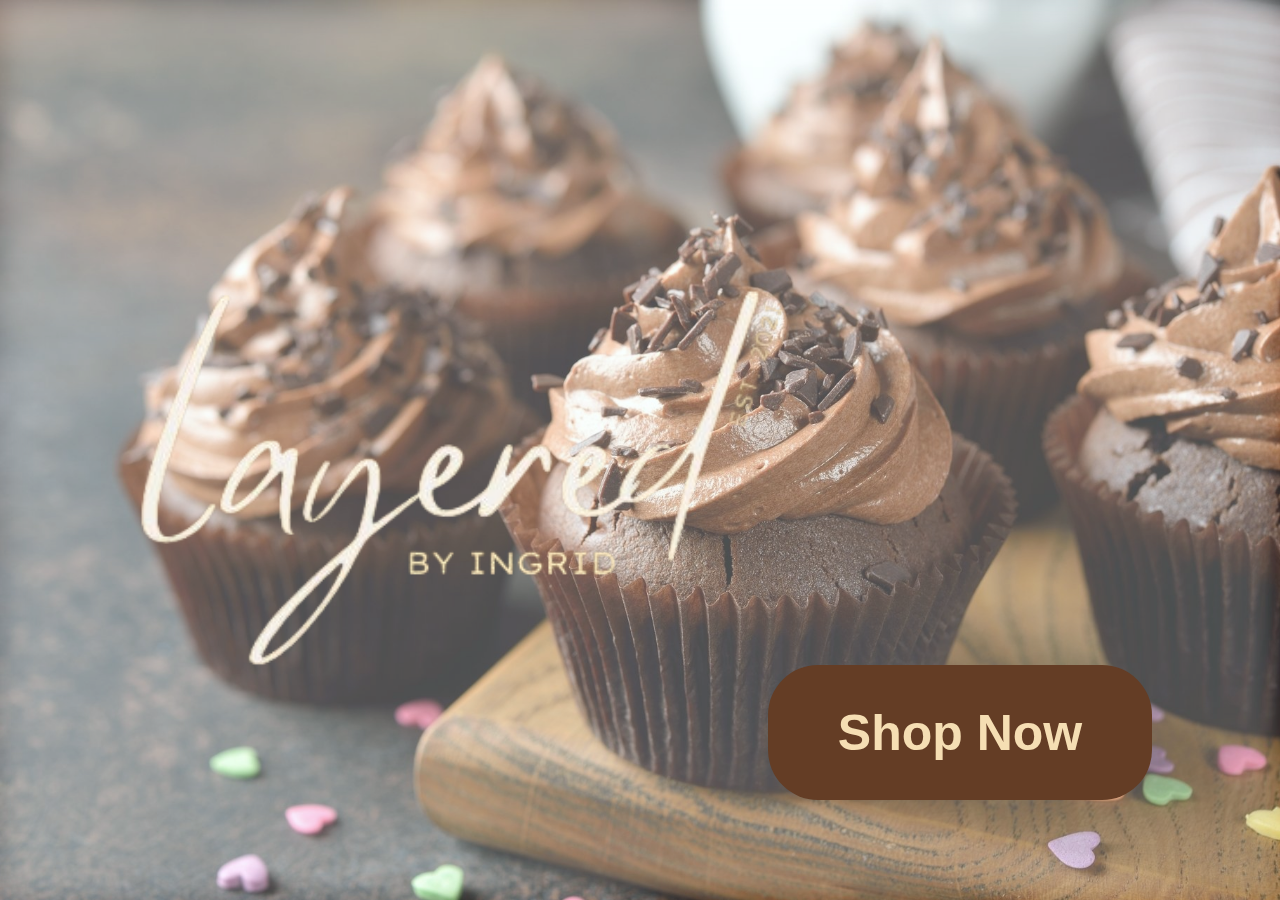
<file: Index.html>
<!DOCTYPE html>
<html lang="en">
<head>
    <meta charset="UTF-8">
    <meta http-equiv="X-UA-Compatible" content="IE=edge">
    <meta name="viewport" content="width=device-width, initial-scale=1.0">
    <link rel="stylesheet" href="index_assets/Index_Assets.css">
    <title>Document</title>
</head>
<body>
    <div class="Bg">
        <div class="blur">
            
                

        </div>
        <div class="container">
            <div class="Logo">
                <img src="index_assets/layered-removebg-preview.png">
    
            </div>
            <div class="MainButton">
                <button type="button" class="MainPageButton"><a href="Main.html" style="font-weight:bold;">Shop Now</a></button>
    
            </div>
        </div>
    </div>
    
    
    
</body>
</html>
</file>
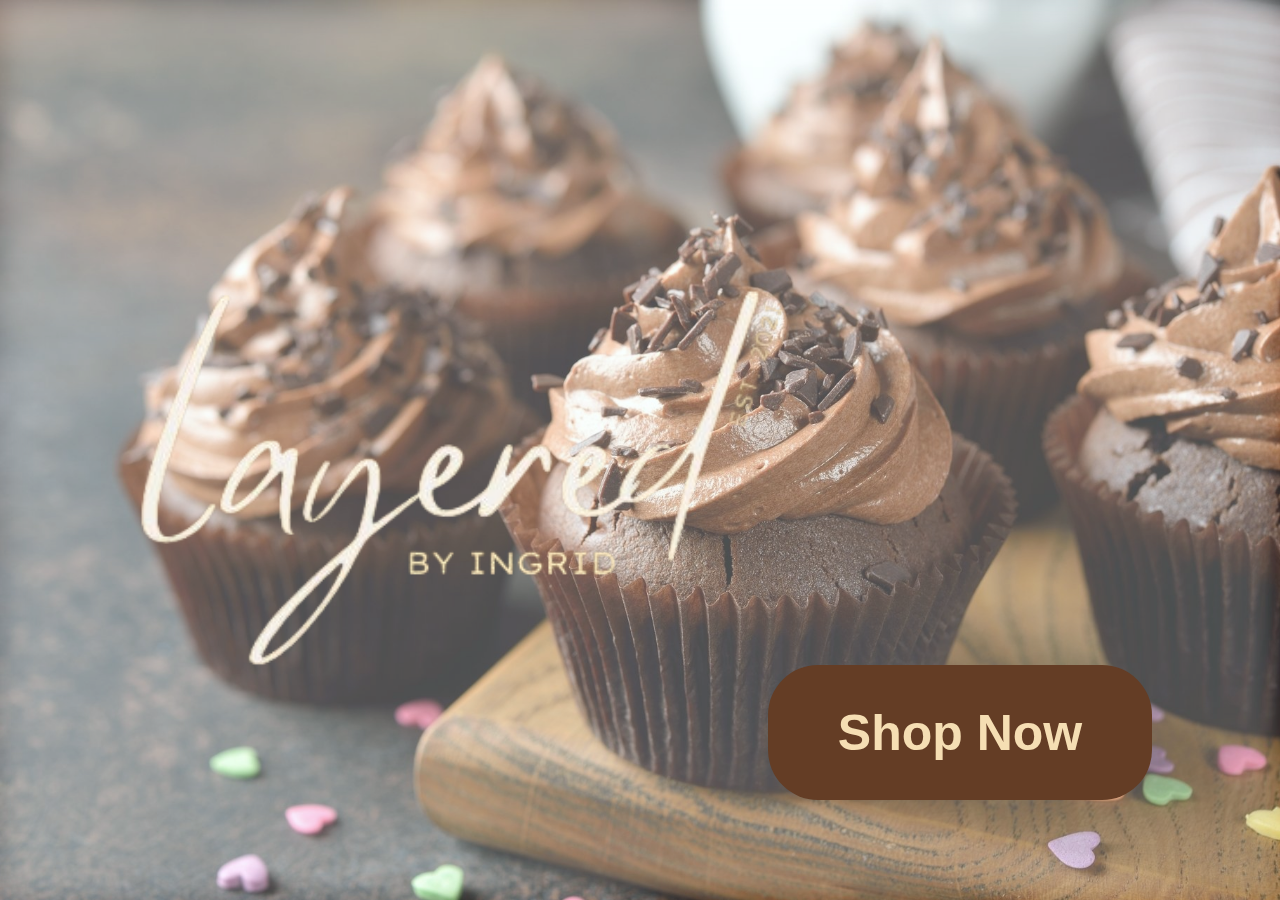
<file: index.html>
<!DOCTYPE html>
<html lang="en">
<head>
    <meta charset="UTF-8">
    <meta http-equiv="X-UA-Compatible" content="IE=edge">
    <meta name="viewport" content="width=device-width, initial-scale=1.0">
    <link rel="stylesheet" href="index_assets/Index_Assets.css">
    <link rel="shortcut icon" href="layered.png">
    <title>Layered</title>
</head>
<body>
    <div class="Bg">
        <div class="blur">
            
                

        </div>
        <div class="container">
            <div class="Logo">
                <img src="index_assets/layered-removebg-preview.png">
    
            </div>
            <div class="MainButton">
                <button type="button" class="MainPageButton"><a href="Main.html" style="font-weight:bold;">Shop Now</a></button>
    
            </div>
        </div>
    </div>
    
    
    
</body>
</html>
</file>
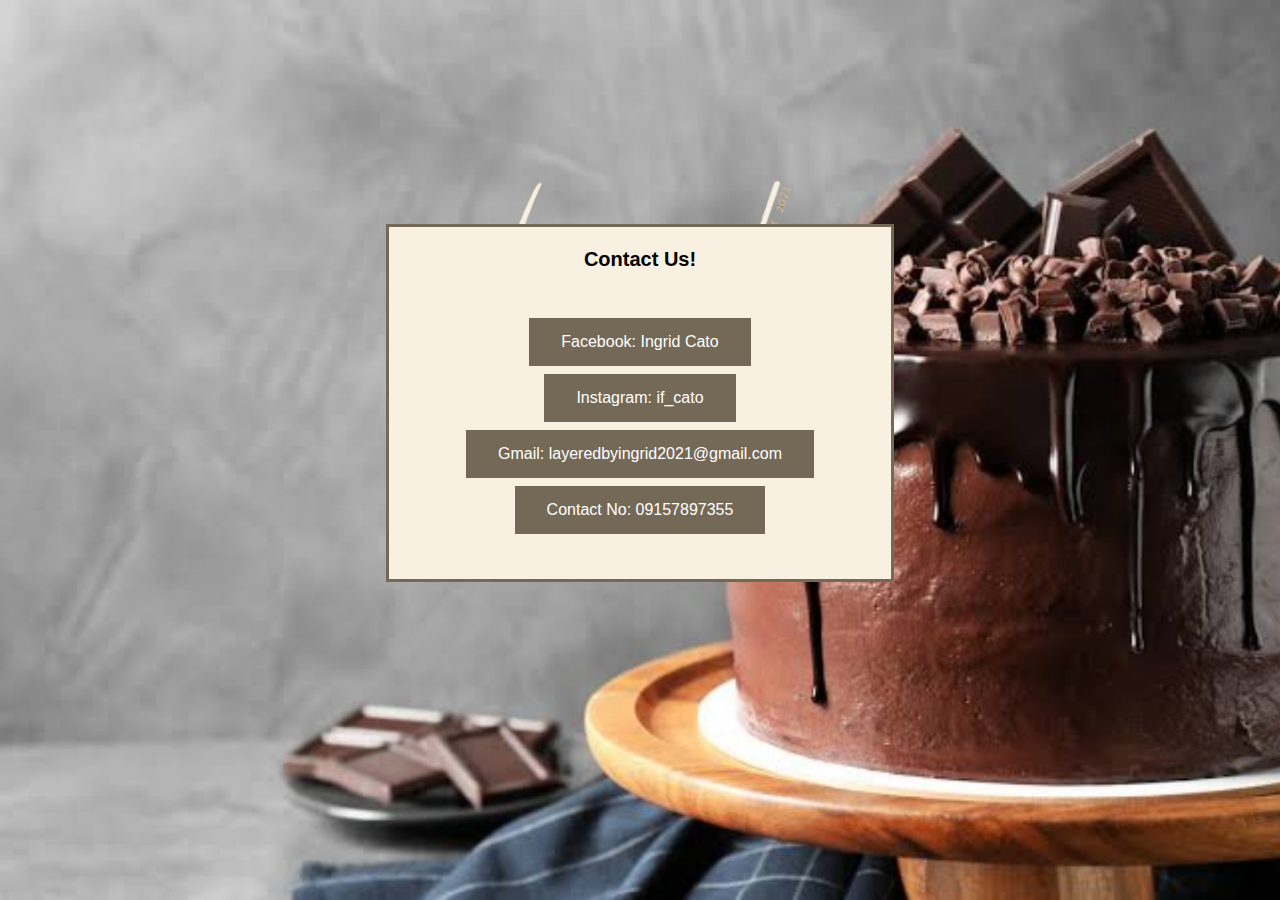
<file: contactpage.html>
<!DOCTYPE html>
<html>
<head>
<meta charset="UTF-8">
<meta http-equiv="X-UA-Compatible" content="IE=edge">
<meta name="viewport" content="width=device-width, initial-scale=1.0">
<link rel="stylesheet" href="contact-us/contactpagedesign.css">
<link rel="shortcut icon" href="layered.png">
<title>Layared</title>
</head>
<body>
<br>
<br><br><br><br><br><br><br><br><br><br><br>
<div class="bodymid1">
    <p>Contact Us!</p>
    <br>
    <div> 
        <a href="https://www.facebook.com/theIngridibles" class="button">Facebook: Ingrid Cato</a> 
    </div>
    <div>
        <a href="https://www.instagram.com/if_cato/" class="button">Instagram:  if_cato</a>
    </div>
    <div>
        <a href="https://mail.google.com/mail/u/0/#inbox?compose=new" class="button1">Gmail: layeredbyingrid2021@gmail.com</a>
    </div>
    <div>
        <a class="button2">Contact No: 09157897355</a>
    </div>
    
</div>
</body>
</html>
</file>
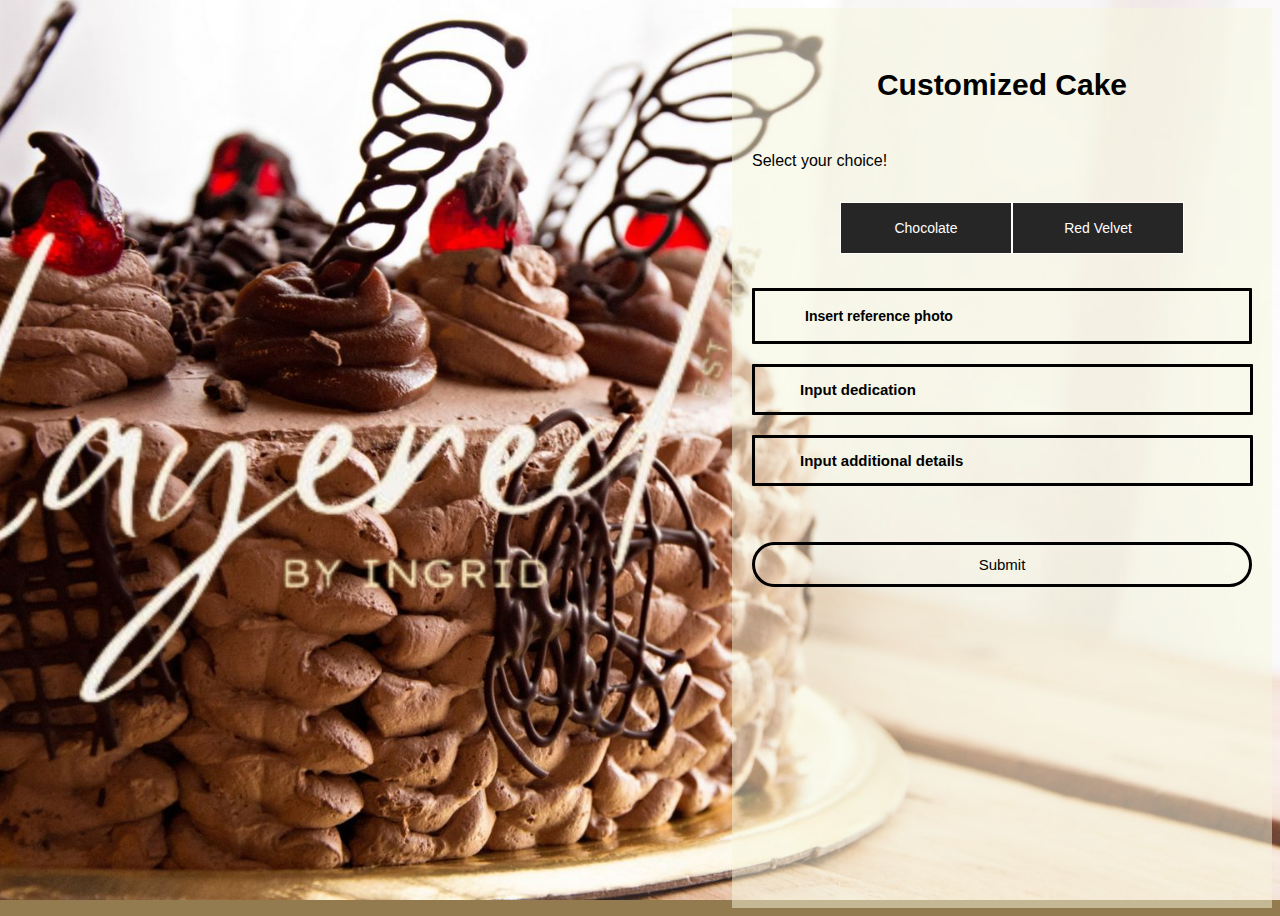
<file: customized-cake.html>
<!DOCTYPE html>
<html lang="en">
<head>
    <meta charset="UTF-8">
    <meta http-equiv="X-UA-Compatible" content="IE=edge">
    <meta name="viewport" content="width=device-width, initial-scale=1.0">
    <link rel="stylesheet" href="customized-cake/customized_cake.css">
    <link rel="shortcut icon" href="layered.png">
    
    <title>Layered</title>
</head>
<body>

    <div class="box">
        <div class="container">

            <div class="header">
                <header>Customized Cake</header>
            </div>
        

            <br><br><br>

            <div><p class="select-your-choice">Select your choice!</p></div>
           
        
            <div class="flavors">
                <li style="list-style: none;">
                    <ul id="flavorselect" class="flavorselect">
                        <label for="S1"><li class="flavor1"><input class="itemselect" type="checkbox" id="S1"/><a>Chocolate</a>
                        </li></label>


                        <label for="S2"><li class="flavor2"><input class="itemselect" type="checkbox" id="S2"/><a>Red Velvet</a>
                        </li></label>
                        
                    </ul>
                    <ul >
                        <li class="cusflavor">Customized
                            <ul id="flavorsize">
                                <label for="I1"><li><input class="itemselect" type="checkbox" id="I1"/><a>7x2.5 </a></li></label>
                                <label for="I2"><li><input class="itemselect" type="checkbox" id="I2"/><a>7x5 </a></li></label>
                                <label for="I3"><li><input class="itemselect" type="checkbox" id="I3"/><a>8x5</a></li></label>
                            </ul>
                        </li>
                    </ul>
                    
                </li>
            </div>
            <script>
        // select the checkboxes in each list
        const list1Checkboxes = document.querySelectorAll('#flavorselect input[type="checkbox"]');
        const list2Checkboxes = document.querySelectorAll('#flavorsize input[type="checkbox"]');
      
        // initialize the checked states of each list to false
        let list1Checked = false;
        let list2Checked = false;
      
        // add event listeners to the checkboxes in each list
        list1Checkboxes.forEach((checkbox) => {
          checkbox.addEventListener('click', () => {
            // if this checkbox was just checked
            if (checkbox.checked) {
              // uncheck any other checkboxes in list 1
              list1Checkboxes.forEach((otherCheckbox) => {
                if (otherCheckbox !== checkbox) {
                  otherCheckbox.checked = false;
                }
              });
              // update the checked state of list 1
              list1Checked = true;
              list2Checked = false;
            } else {
              // update the checked state of list 1
              list1Checked = false;
            }
          });
        });
      
        list2Checkboxes.forEach((checkbox) => {
          checkbox.addEventListener('click', () => {
            // if this checkbox was just checked
            if (checkbox.checked) {
              // uncheck any other checkboxes in list 2
              list2Checkboxes.forEach((otherCheckbox) => {
                if (otherCheckbox !== checkbox) {
                  otherCheckbox.checked = false;
                }
              });
              // update the checked state of list 2
              list2Checked = true;
              list1Checked = false;
            } else {
              // update the checked state of list 2
              list2Checked = false;
            }
          });
        });
            </script>
            <div class="upload">
                <button type = "button" class = "btn-warning">
                    <p class = "upload-button">Insert reference photo</p>
                    <input type="file">
                </button>
            </div>

            <div class="input-field">
                <input type="text" class="input" placeholder="Input dedication" id="">
            
            </div>

            <div class="input-field">
                <input type="text" class="input" placeholder="Input additional details" id="">
                
            </div>

            <br><br>

            <div class="input-field">
                <input type="submit" class="submit" value="Submit" id="">
            </div>
       

        </div>
    </div>
    
    

</body>
</html>
</file>
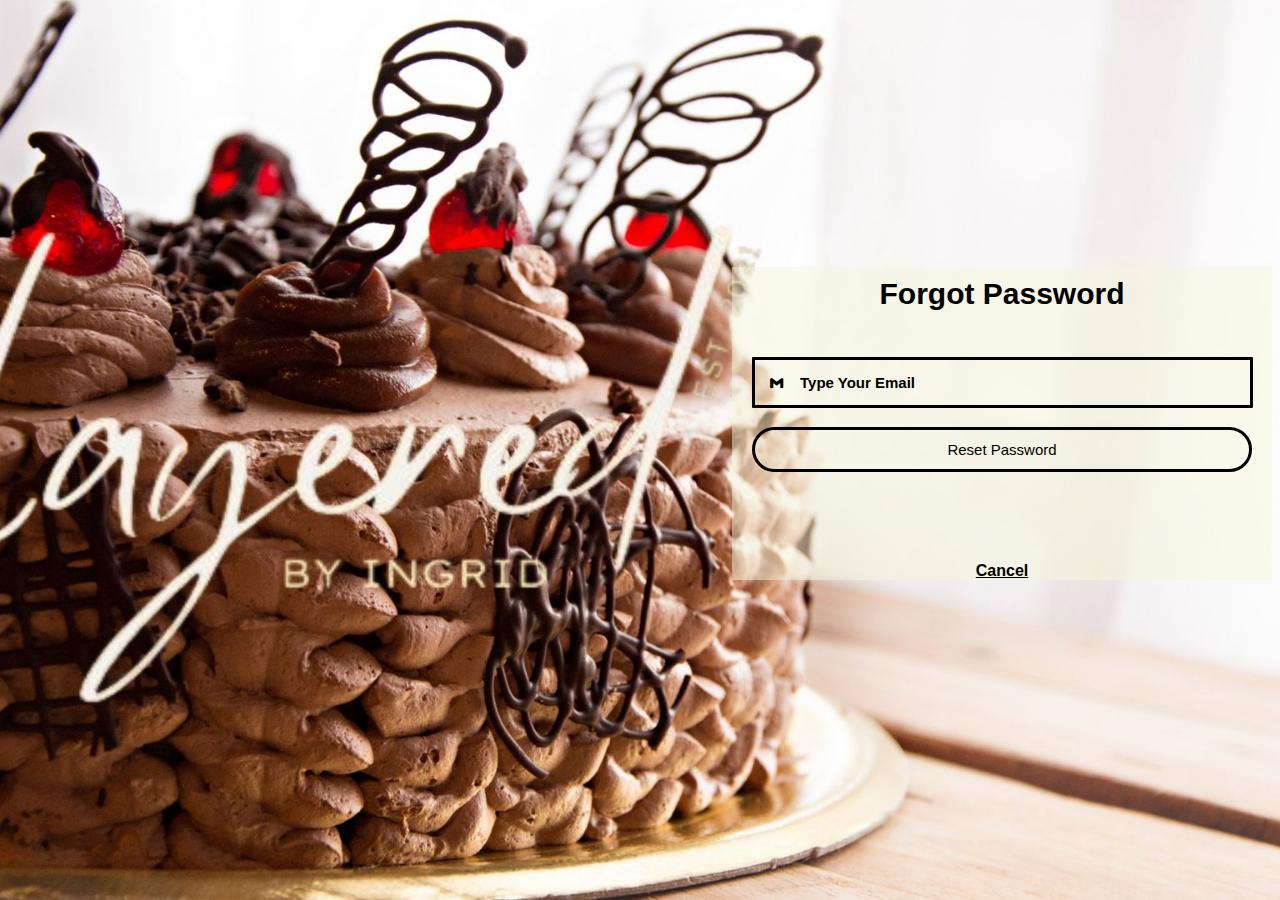
<file: forgot.html>
<!DOCTYPE html>
<html lang="en">
<head>
    <meta charset="UTF-8">
    <meta http-equiv="X-UA-Compatible" content="IE=edge">
    <meta name="viewport" content="width=device-width, initial-scale=1.0">
    <link href='https://unpkg.com/boxicons@2.1.4/css/boxicons.min.css' rel='stylesheet'>
    <link rel="stylesheet" href="https://cdnjs.cloudflare.com/ajax/libs/font-awesome/4.7.0/css/font-awesome.min.css">
    <link rel="stylesheet" href="ForgotPass/forgot.css">
    <link rel="shortcut icon" href="layered.png">
    <title>Layered</title>

</head>
<body>
<div class="box">
    <div class="container">
        <div class="content">
            <div class="header">
                <header>Forgot Password</header>
            </div>
        
        <br><br>
        
            <div class="input-field">
                <input type="email" class="input" placeholder="Type Your Email" id="">
                <i class='bx bxl-gmail' ></i>
            </div>
        
            <div class="input-field">
                <input type="submit" class="submit" href="reset.html" value="Reset Password" id="">
             </div>
        
        <br><br><br><br><br>
        
            <div class="socmed">
                <label><a class="" href="login.html" id="">Cancel</a></label>
            </div>
        </div>
    </div>
   
</div>
</body>
</html>
</file>
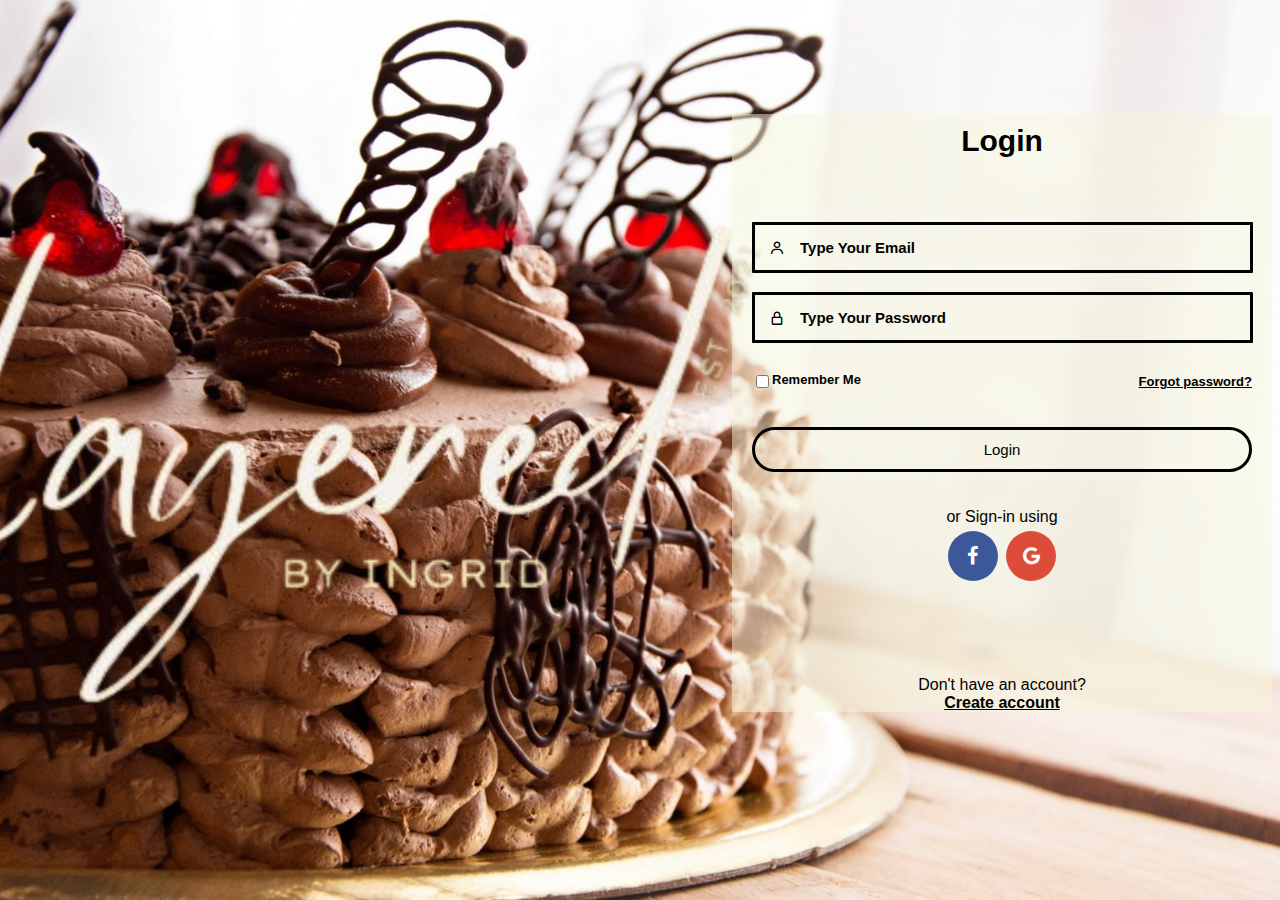
<file: login.html>
<!DOCTYPE html>
<html lang="en">
<head>
    <meta charset="UTF-8">
    <meta http-equiv="X-UA-Compatible" content="IE=edge">
    <meta name="viewport" content="width=device-width, initial-scale=1.0">
    <link href='https://unpkg.com/boxicons@2.1.4/css/boxicons.min.css' rel='stylesheet'>
    <link rel="stylesheet" href="https://cdnjs.cloudflare.com/ajax/libs/font-awesome/4.7.0/css/font-awesome.min.css">
    <link rel="stylesheet" href="Log-in/login.css">
    <link rel="shortcut icon" href="layered.png">
    <title>Layered</title>

</head>
<body>
<div class="box">
    <div class="container">

    <div class="header">
        <header>Login</header>
    </div>

<br><br><br>

    <div class="input-field">
        <input type="text" class="input" placeholder="Type Your Email" id="">
        <i class='bx bx-user' ></i>
    </div>

    <div class="input-field">
        <input type="Password" class="input" placeholder="Type Your Password" id="">
        <i class='bx bx-lock-alt'></i>
    </div>

    <div class="two-col">
        <div class="one">
            <input type="checkbox" name="" id="check">
            <label for="check"> Remember Me</label>
        </div>
            <div class="two">
                <label><a href="forgot.html">Forgot password?</a></label>
            </div>
        </div>

<br><br>

        <div class="input-field">
            <input type="submit" class="submit" value="Login" id="">
        </div>

<br><br>

    <div class="socmed">or Sign-in using</div>

    <div class="socmed">
            <a href="#" class="fa fa-facebook"></a>
            <a href="#" class="fa fa-google"></a>
    </div>

<br><br><br><br><br>

    <div class="socmed">
        <div><a>Don't have an account?</a></div>     
        <label><a class="" href="signup.html" id="linkcreateaccount">Create account</a></label>
    </div>
</div>
</body>

</html>
</file>
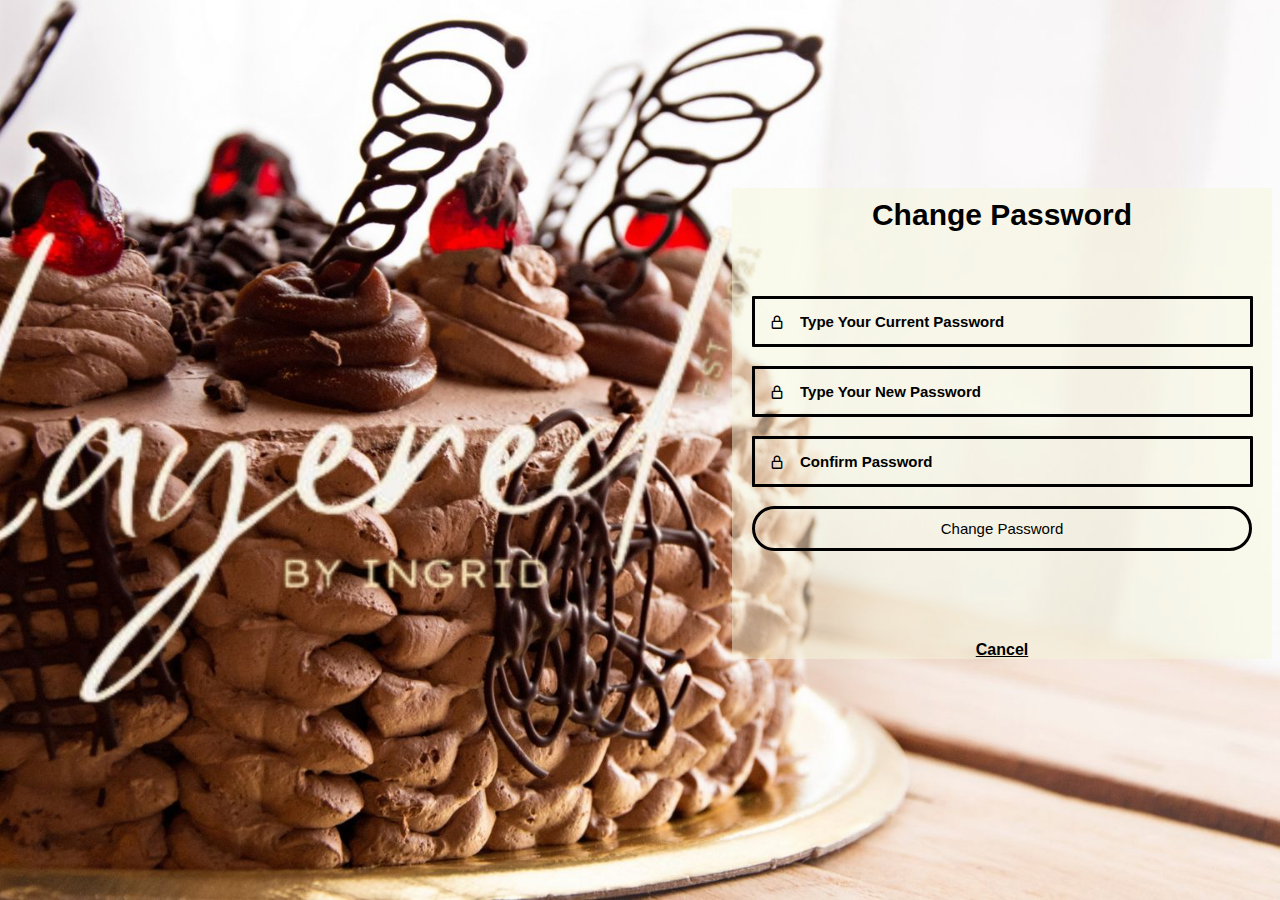
<file: reset.html>
<!DOCTYPE html>
<html lang="en">
<head>
    <meta charset="UTF-8">
    <meta http-equiv="X-UA-Compatible" content="IE=edge">
    <meta name="viewport" content="width=device-width, initial-scale=1.0">
    <link href='https://unpkg.com/boxicons@2.1.4/css/boxicons.min.css' rel='stylesheet'>
    <link rel="stylesheet" href="https://cdnjs.cloudflare.com/ajax/libs/font-awesome/4.7.0/css/font-awesome.min.css">
    <link rel="stylesheet" href="ChangePass/reset.css">
    <link rel="shortcut icon" href="layered.png">
    <title>Layered</title>

</head>
<body>
<div class="box">
    <div class="container">

    <div class="header">
        <header>Change Password</header>
    </div>

<br><br><br>

    <div class="input-field">
        <input type="Password" class="input" placeholder="Type Your Current Password" id="">
        <i class='bx bx-lock-alt' ></i>
    </div>

    <div class="input-field">
        <input type="Password" class="input" placeholder="Type Your New Password" id="">
        <i class='bx bx-lock-alt'></i>
    </div>

    <div class="input-field">
        <input type="Password" class="input" placeholder="Confirm Password" id="">
        <i class='bx bx-lock-alt'></i>
    </div>

    <div class="input-field">
        <input type="submit" class="submit" value="Change Password" id="">
     </div>

<br><br><br><br><br>

    <div class="socmed">
        <label><a class="" href="login.html" id="linkCreateAccount">Cancel</a></label>
    </div>
</div>
</body>
</html>
</file>
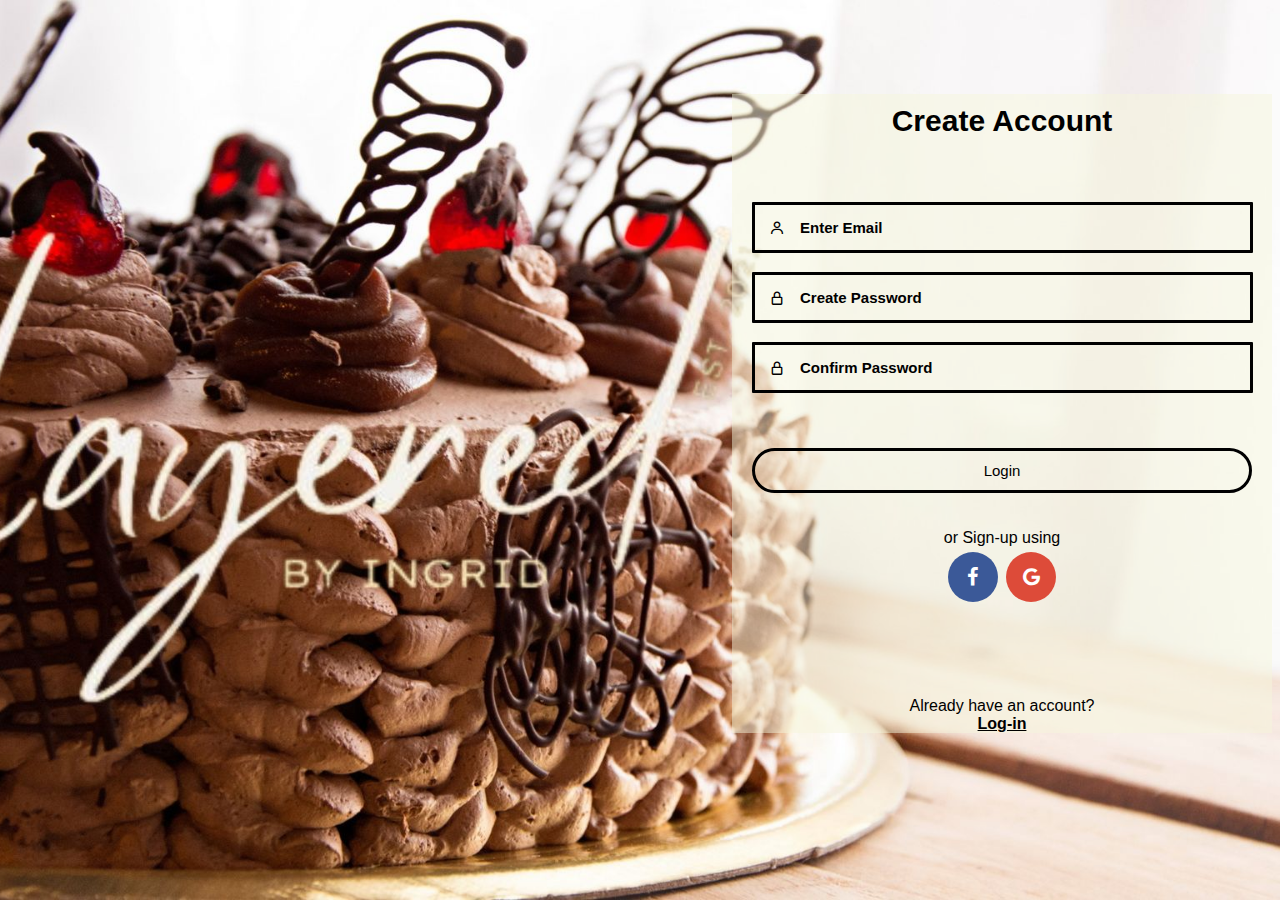
<file: signup.html>
<!DOCTYPE html>
<html lang="en">
<head>
    <meta charset="UTF-8">
    <meta http-equiv="X-UA-Compatible" content="IE=edge">
    <meta name="viewport" content="width=device-width, initial-scale=1.0">
    <link href='https://unpkg.com/boxicons@2.1.4/css/boxicons.min.css' rel='stylesheet'>
    <link rel="stylesheet" href="https://cdnjs.cloudflare.com/ajax/libs/font-awesome/4.7.0/css/font-awesome.min.css">
    <link rel="stylesheet" href="Sign-Up/signup.css">
    <link rel="shortcut icon" href="layered.png">
    <title>Layered</title>

</head>
<body>
<div class="box">
    <div class="container">

    <div class="header">
        <header>Create Account</header>
    </div>

<br><br><br>

    <div class="input-field">
        <input type="text" class="input" placeholder="Enter Email" id="">
        <i class='bx bx-user' ></i>
    </div>

    <div class="input-field">
        <input type="Password" class="input" placeholder="Create Password" id="">
        <i class='bx bx-lock-alt'></i>
    </div>
    <div class="input-field">
        <input type="Password" class="input" placeholder="Confirm Password" id="">
        <i class='bx bx-lock-alt'></i>
    </div>

<br><br>

        <div class="input-field">
            <input type="submit" class="submit" value="Login" id="">
        </div>

<br><br>

    <div class="socmed">or Sign-up using</div>

    <div class="socmed">
            <a href="#" class="fa fa-facebook"></a>
            <a href="#" class="fa fa-google"></a>
    </div>

<br><br><br><br><br>

    <div class="socmed">
        <div><a>Already have an account?</a></div>     
        <label><a class="" href="login.html" id="linkCreateAccount">Log-in</a></label>
    </div>
</div>
</body>
</html>
</file>
<file: index_assets/Index_Assets.css>
body{
    height: 100vh;
    margin: 0;
    border: none;
    display: flex;
    flex-direction: column;
    justify-content: center;
}
.Bg{
    position: relative;
    background-image: url(thumb-1920-1045162.jpg);
    background-repeat: no-repeat;
    background-size:cover ;
    background-position: center;
    width: inherit;
    height: inherit
}
.blur{
    position: relative;
    background-color: rgb(240, 277, 277,.3);
    filter: blur(15px);
    height: 100%;
    z-index: 1;
}
.container{
    display: flex;
    flex-direction: column;
    position: absolute;
    z-index: 2;
    top: 0px;
    width: inherit;
    height: inherit;
} 
.Logo{
    display: flex;
    position: relative;
}
.Logo img{

    width: 100vw;

   

}
.MainButton
{
    display: flex;
    align-items: flex-end;
    position: relative;
    width: 80vw;
    left: 12%;
    right: 0;
    bottom: 0;
}
.MainButton button{
    cursor: pointer;
    background-color: #643D25;
    border: none;
    border-radius: 50px 50px 50px 50px;
    width: 80vw;
    height: 15vh;
}
.MainButton button:hover{
    background-color: rgb(100, 61, 37,.5);
}
.MainButton button a{
    font-size: 45px;
    color: wheat;
    text-decoration: none;
    font-weight: bold;
}

@media screen and (min-width:500px){
    

body{
    height: 100vh;
    margin: 0;
    border: none;
    display: flex;
    flex-direction: column;
    justify-content: center;
}
.Bg{
    position: relative;
    background-image: url(thumb-1920-1045162.jpg);
    background-repeat: no-repeat;
    background-size:cover ;
    background-position: center;
    width: 100%;
    height: 100%;
}
.blur{
    position: relative;
    background-color: rgb(240, 277, 277,.3);
    filter: blur(15px);
    height: 100%;
    z-index: 1;
}
.container{
    display: flex;
    position: absolute;
    z-index: 2;
    top: 0px;
    width: inherit;
    height: inherit;
} 
.Logo{
    display: flex;
    position: relative;
}
.Logo img{
    position: absolute;
    height: 100vh;
    width: 70vw;

   

}
.MainButton
{
    display: flex;
    align-items: flex-end;
    position: absolute;
    padding-bottom: 100px;
    left: 60vw;
    right: 0;
    bottom: 0;
}
.MainButton button{
    cursor: pointer;
    background-color: #643D25;
    border: none;
    border-radius: 50px 50px 50px 50px;
    width: 30vw;
    height: 15vh;
}
.MainButton button:hover{
    background-color: rgb(100, 61, 37,.5);
}
.MainButton button a{
    font-size: 50px;
    color: wheat;
    text-decoration: none;
    font-weight: bold;
}
    }
</file>
<file: contact-us/contactpagedesign.css>
body{
  background-color:  #937b4f;
  text-align: center;
  font-family: 'Trebuchet MS', 'Lucida Sans Unicode', 'Lucida Grande', 'Lucida Sans', Arial, sans-serif;
  
}
br{
  display: none;
}
p{
  font-size: 30px;
  font-weight: bold;
}

.bodymid1 {
  position: absolute;
  top: 100px;
  margin: auto;
  width: 90%;
  height: 500px;
  padding: 1px;
  background-color: rgb(248, 241, 225,.5);
  align-items: center;
  border-color: #746956;
  border-style: solid;
  border-width: 3px;
  font-family: 'Trebuchet MS', 'Lucida Sans Unicode', 'Lucida Grande', 'Lucida Sans', Arial, sans-serif;
  font-size: 20px;
}

.button {
  background-color: #746956;
  border: none;
  color: white;
  padding: 15px 32px;
  text-align: center;
  text-decoration: none;
  display: inline-block;
  margin: 4px 2px;
  cursor: pointer;
  font-family: "Quicksand", sans-serif;
  font-size: 16px;
  font-weight: 500;
}
.button1 {
  background-color: #746956;
  border: none;
  color: white;
  padding: 15px 32px;
  text-align: center;
  text-decoration: none;
  display: inline-block;
  margin: 4px 2px;
  cursor: pointer;
  font-family: "Quicksand", sans-serif;
  font-size: 12px;
  font-weight: 500;
}
.button2 {
  background-color: #746956;
  border: none;
  color: white;
  padding: 15px 32px;
  text-align: center;
  text-decoration: none;
  display: inline-block;
  margin: 4px 2px;
  cursor: pointer;
  font-family: "Quicksand", sans-serif;
  font-size: 15px;
  font-weight: 500;
}
.button:hover {
  background-color: #927E69;
}

img {
  display: block;
  margin-left: auto;
  margin-right: auto;
  width: auto;
  height: 200px;
  max-width: 100%;
  max-height: 100%;
}

.container{
  display: grid;
  float: center;    
  background-color:  #917A52;
  width: 100px;
  height: 60px;
  text-align: center;
  display: block;
  margin-left: auto;
  margin-right: auto;
  width: auto;
  height: 50px;
  }

h1{
  display: block;
  margin-left: auto;
  margin-right: auto;
  width: auto;
  height: 40px; 
}

img {
max-width: 100%;
max-height: 100%;
}



@media screen and (min-width:412px) {
  
body{
  background-color:  #937b4f;
  text-align: center;
  font-family: 'Trebuchet MS', 'Lucida Sans Unicode', 'Lucida Grande', 'Lucida Sans', Arial, sans-serif;
  
}
br{
  display: none;
}
p{
  font-size: 50px;
  font-weight: bold;
}

.bodymid1 {
  position: absolute;
  top: 100px;
  margin: auto;
  width: 95%;
  height: 700px;
  padding: 1px;
  background-color: rgb(248, 241, 225,.5);
  align-items: center;
  border-color: #746956;
  border-style: solid;
  border-width: 3px;
  font-family: 'Trebuchet MS', 'Lucida Sans Unicode', 'Lucida Grande', 'Lucida Sans', Arial, sans-serif;
  font-size: 20px;
}

.button {
  background-color: #746956;
  border: none;
  color: white;
  padding: 15px 32px;
  text-align: center;
  text-decoration: none;
  display: inline-block;
  margin: 4px 2px;
  cursor: pointer;
  font-family: "Quicksand", sans-serif;
  font-size: 30px;
  font-weight: 500;
}
.button1 {
  background-color: #746956;
  border: none;
  color: white;
  padding: 15px 32px;
  text-align: center;
  text-decoration: none;
  display: inline-block;
  margin: 4px 2px;
  cursor: pointer;
  font-family: "Quicksand", sans-serif;
  font-size: 20px;
  font-weight: 500;
}
.button2 {
  background-color: #746956;
  border: none;
  color: white;
  padding: 15px 32px;
  text-align: center;
  text-decoration: none;
  display: inline-block;
  margin: 4px 2px;
  cursor: pointer;
  font-family: "Quicksand", sans-serif;
  font-size:25px;
  font-weight: 500;
}
.button:hover {
  background-color: #927E69;
}

img {
  display: block;
  margin-left: auto;
  margin-right: auto;
  width: auto;
  height: 200px;
  max-width: 100%;
  max-height: 100%;
}

.container{
  display: grid;
  float: center;    
  background-color:  #917A52;
  width: 100px;
  height: 60px;
  text-align: center;
  display: block;
  margin-left: auto;
  margin-right: auto;
  width: auto;
  height: 50px;
  }

h1{
  display: block;
  margin-left: auto;
  margin-right: auto;
  width: auto;
  height: 40px; 
}

img {
max-width: 100%;
max-height: 100%;
}


}


@media screen and (min-width:500px) {
  

  body{
    background-image: url("contactus.jpg");
    background-size: cover;
    background-position: center;
    background-attachment: fixed;
    background-repeat: no-repeat;
    text-align: center;
    font-family: 'Trebuchet MS', 'Lucida Sans Unicode', 'Lucida Grande', 'Lucida Sans', Arial, sans-serif;
    
}
br{
  display: block;
}
p{
  font-size: unset;
  font-weight: bold;
}

.bodymid1 {
  position: unset;
    margin: auto;
    width: 500px;
    height: 350px;
    padding: 1px;
    background-color: #F8F1E1;
    align-items: center;
    border-color: #746956;
    border-style: solid;
    border-width: 3px;
    font-family: 'Trebuchet MS', 'Lucida Sans Unicode', 'Lucida Grande', 'Lucida Sans', Arial, sans-serif;
    font-size: 20px;
  }


  .button {
    background-color: #746956;
    border: none;
    color: white;
    padding: 15px 32px;
    text-align: center;
    text-decoration: none;
    display: inline-block;
    margin: 4px 2px;
    cursor: pointer;
    font-family: "Quicksand", sans-serif;
	  font-size: 16px;
	  font-weight: 500;
  }
  .button1 {
    background-color: #746956;
    border: none;
    color: white;
    padding: 15px 32px;
    text-align: center;
    text-decoration: none;
    display: inline-block;
    margin: 4px 2px;
    cursor: pointer;
    font-family: "Quicksand", sans-serif;
	  font-size: 16px;
	  font-weight: 500;
  }
  .button2 {
    background-color: #746956;
    border: none;
    color: white;
    padding: 15px 32px;
    text-align: center;
    text-decoration: none;
    display: inline-block;
    margin: 4px 2px;
    cursor: pointer;
    font-family: "Quicksand", sans-serif;
	  font-size: 16px;
	  font-weight: 500;
  }
  .button:hover {
    background-color: #927E69;
  }

img {
    display: block;
    margin-left: auto;
    margin-right: auto;
    width: auto;
    height: 200px;
    max-width: 100%;
    max-height: 100%;
  }

  .container{
    display: grid;
    float: center;    
    background-color:  #917A52;
    width: 100px;
    height: 60px;
    text-align: center;
    display: block;
    margin-left: auto;
    margin-right: auto;
    width: auto;
    height: 50px;
    }

h1{
    display: block;
    margin-left: auto;
    margin-right: auto;
    width: auto;
    height: 40px; 
}

img {
  max-width: 100%;
  max-height: 100%;
}

}
</file>
<file: customized-cake/customized_cake.css>
*{
font-family: 'poppins' ,sans-serif;

}
header{
    margin-top: 50px;
    margin-bottom: -30px;
}
body{
    background-color: #937b4f;
    
}
.box{
    display: flex;
    justify-content: right;
    align-items: center;
    min-height: 90vh;
}
.container{
    background-color: rgb(245, 245, 220,.5);
    width: 85%;
    height: 100vh;
    display: block;
    padding: 0 20px 0 20px;
    
}
span{
    color: #fff;
    font-size: small;
    display: flex;
    justify-content: center;
    padding: 10px 0 10px 0;
}
header{
    color: black;
    font-size: 20px;
    display: flex;
    justify-content: center;
    padding: 10px 0 10px 0;
    font-weight: bold;
}

.input-field .input{
    height: 45px;
    width: 80%;
    border: solid;
    border-radius: 1px;
    color: black;
    font-size: 15px;
    padding: 0 0 0 45px;
    background: none;
    outline: none;
    margin-bottom: 20px;
}
i{
    position: relative;
    top: -33px;
    left: 17px;
    color: black;
}
::-webkit-input-placeholder {
    color: black;
    font-weight: bold;
    
}
.submit{
    border: solid;
    border-radius: 30px;
    font-size: 15px;
    height: 45px;
    outline: none;
    width: 100%;
    color: black;
    background:none;
    cursor: pointer;
    transition: .3s ;
    
}
.submit:hover{
    box-shadow: 2px 10px 14px 2px black;
}


.flavors{
    width: 100%;
    margin: 0 auto;
    display: inline-block;
    position: relative;
    left:10px;
    margin-bottom: 30px;
}


.flavors ul {
    list-style: none;
    margin-top: 2%;
    
}

.flavor1{
    background: #262626;
    width: 40%;
    border: 1px solid #fff;
    height: 50px;
    line-height: 50px;
    text-align: center;
    float: left;
    color: #fff;
    font-size: 14px;
    position: relative;

}

.flavor1:hover{
    background: crimson;
}
.flavor2{
    background: #262626;
    width: 40%;
    border: 1px solid #fff;
    height: 50px;
    line-height: 50px;
    text-align: center;
    float: left;
    color: #fff;
    font-size: 14px;
    position: relative;

}

.flavor2:hover{
    background: crimson;
  background: crimson;
}

.cusflavor {
    background: #262626;
    width: 80%;
    border: 1px solid #fff;
    height: 50px;
    line-height: 50px;
    text-align: center;
    float: left;
    color: #fff;
    font-size: 14px;
    position: relative;
    top: 0px;

}
.cusflavor:hover{
    background: crimson;
}
.cusflavor ul li {
    background: #262626;
    width: 135%;
    border: 1px solid #fff;
    height: 50px;
    line-height: 50px;
    text-align: center;
    color: #fff;
    font-size: 14px;
    left:-3.5%;
    position: relative;
    z-index: 9999;
    top: -2px;

}
.cusflavor ul li:hover {
    background: crimson;
}
.cusflavor input[type="checkbox"], .cusflavor1 input[type="checkbox"], .flavorselect input[type="checkbox"]{
    display:none;
}
#I1:checked ~ a {
    font-weight: bold;
    color: rgb(255, 217, 0);
}
#I2:checked ~ a {
    font-weight: bold;
    color: rgb(255, 217, 0);
}
#I3:checked ~ a {
    font-weight: bold;
    color: rgb(255, 217, 0);
}
#S1:checked ~ a {
    font-weight: bold;
    color: rgb(255, 217, 0);
}
#S2:checked ~ a {
    font-weight: bold;
    color: rgb(255, 217, 0);
}
#S3:checked ~ a {
    font-weight: bold;
    color: rgb(255, 217, 0);
}

.cusflavor{
    display: none;
}
.flavors li:hover .cusflavor{
    display: block;
}

.flavors ul ul {
    position: relative;
    left:-24%
}
.flavors ul ul{
    display: none;
}

.flavors ul li:hover > ul{
    display: block;
}



.btn-warning{
    position: relative;
    font-size: 14px;
    line-height: 50px;
    height: 50px;
    width: 100vw;
    border: transparent;
    color: black;
    background-color: transparent;
    transition: 0.2s;
    overflow: hidden;
    text-align: center;
    color: black;
    font-weight: bold;
    padding-bottom: 30px;
    margin-bottom: 15px;
    margin-top: -15px;
    margin-left: -40px;
    
    

}

.upload{
   
    border: solid;
    border-radius: 1px;
    font-size: 15px;
  
    background: none;
    outline: none;
    margin-bottom: 20px;
    
}

.button{
    height: 100%;
    width: 100%;
}

.upload-button{
    padding: 0 0 0 28px;
    padding-bottom: 10px;
    
}

.btn-warning input[type = "file"]{
    cursor: pointer;
    position: absolute;
    left: 0%;
    top: 0%;
    transform: scale(3);
    opacity: 0;
    
    }

@media  screen and (min-width:412px) {


    *{
        font-family: 'poppins' ,sans-serif;
        
        }
        header{
            margin-top: 50px;
            margin-bottom: -30px;
        }
        body{
            background-color: #937b4f;
            
        }
        .box{
            display: flex;
            justify-content: right;
            align-items: center;
            min-height: 90vh;
        }
        .container{
            background-color: rgb(245, 245, 220,.5);
            width: 90%;
            height: 100vh;
            display: block;
            padding: 0 20px 0 20px;
            
        }
        span{
            color: #fff;
            font-size: small;
            display: flex;
            justify-content: center;
            padding: 10px 0 10px 0;
        }
        header{
            color: black;
            font-size: 20px;
            display: flex;
            justify-content: center;
            padding: 10px 0 10px 0;
            font-weight: bold;
        }
        
        .input-field .input{
            height: 45px;
            width: 85%;
            border: solid;
            border-radius: 1px;
            color: black;
            font-size: 15px;
            padding: 0 0 0 45px;
            background: none;
            outline: none;
            margin-bottom: 20px;
        }
        i{
            position: relative;
            top: -33px;
            left: 17px;
            color: black;
        }
        ::-webkit-input-placeholder {
            color: black;
            font-weight: bold;
            
        }
        .submit{
            border: solid;
            border-radius: 30px;
            font-size: 15px;
            height: 45px;
            outline: none;
            width: 100%;
            color: black;
            background:none;
            cursor: pointer;
            transition: .3s ;
            
        }
        .submit:hover{
            box-shadow: 2px 10px 14px 2px black;
        }
        
        
        .flavors{
            width: 100%;
            margin: 0 auto;
            display: inline-block;
            position: relative;
            left:10px;
            margin-bottom: 30px;
        }
        
        
        .flavors ul {
            list-style: none;
            margin-top: 2%;
            
        }
        
        .flavor1{
            background: #262626;
            width: 40%;
            border: 1px solid #fff;
            height: 50px;
            line-height: 50px;
            text-align: center;
            float: left;
            color: #fff;
            font-size: 14px;
            position: relative;
        
        }
        
        .flavor1:hover{
            background: crimson;
        }
        .flavor2{
            background: #262626;
            width: 40%;
            border: 1px solid #fff;
            height: 50px;
            line-height: 50px;
            text-align: center;
            float: left;
            color: #fff;
            font-size: 14px;
            position: relative;
        
        }
        
        .flavor2:hover{
            background: crimson;
          background: crimson;
        }
        
        .cusflavor {
            background: #262626;
            width: 80%;
            border: 1px solid #fff;
            height: 50px;
            line-height: 50px;
            text-align: center;
            float: left;
            color: #fff;
            font-size: 14px;
            position: relative;
            top: 0px;
        
        }
        .cusflavor:hover{
            background: crimson;
        }
        .cusflavor ul li {
            background: #262626;
            width: 120%;
            border: 1px solid #fff;
            height: 50px;
            line-height: 50px;
            text-align: center;
            color: #fff;
            font-size: 14px;
            left:8.5%;
            position: relative;
            z-index: 9999;
            top: -2px;
        
        }
        .cusflavor ul li:hover {
            background: crimson;
        }
        .cusflavor input[type="checkbox"], .cusflavor1 input[type="checkbox"], .flavorselect input[type="checkbox"]{
            display:none;
        }
        #I1:checked ~ a {
            font-weight: bold;
            color: rgb(255, 217, 0);
        }
        #I2:checked ~ a {
            font-weight: bold;
            color: rgb(255, 217, 0);
        }
        #I3:checked ~ a {
            font-weight: bold;
            color: rgb(255, 217, 0);
        }
        #S1:checked ~ a {
            font-weight: bold;
            color: rgb(255, 217, 0);
        }
        #S2:checked ~ a {
            font-weight: bold;
            color: rgb(255, 217, 0);
        }
        #S3:checked ~ a {
            font-weight: bold;
            color: rgb(255, 217, 0);
        }
        
        .cusflavor{
            display: none;
        }
        .flavors li:hover .cusflavor{
            display: block;
        }
        
        .flavors ul ul {
            position: relative;
            left:-24%
        }
        .flavors ul ul{
            display: none;
        }
        
        .flavors ul li:hover > ul{
            display: block;
        }
        
        
        
        .btn-warning{
            position: relative;
            font-size: 14px;
            line-height: 50px;
            height: 50px;
            width: 100vw;
            border: transparent;
            color: black;
            background-color: transparent;
            transition: 0.2s;
            overflow: hidden;
            text-align: center;
            color: black;
            font-weight: bold;
            padding-bottom: 30px;
            margin-bottom: 15px;
            margin-top: -15px;
            margin-left: -40px;
            
            
        
        }
        
        .upload{
           
            border: solid;
            border-radius: 1px;
            font-size: 15px;
          
            background: none;
            outline: none;
            margin-bottom: 20px;
            
        }
        
        .button{
            height: 100%;
            width: 100%;
        }
        
        .upload-button{
            padding: 0 0 0 28px;
            padding-bottom: 10px;
            
        }
        
        .btn-warning input[type = "file"]{
            cursor: pointer;
            position: absolute;
            left: 0%;
            top: 0%;
            transform: scale(3);
            opacity: 0;
            
            }
}
@media screen and (min-width:500px) {
    
*{
font-family: 'poppins' ,sans-serif;

}
header{
    margin-top: 50px;
    margin-bottom: -30px;
}
body{
    background-image: url("logsin.jpg");
    background-size: cover;
    background-position: center;
    background-attachment: fixed;
    background-repeat: no-repeat;
    
}
.box{
    display: flex;
    justify-content: right;
    align-items: center;
    min-height: 90vh;
}
.container{
    background-color: rgb(245, 245, 220,.5);
    width: 500px;
    max-width: 500px;
    height: 100vh;
    display: block;
    flex-direction: column;
    padding: 0 20px 0 20px;
    
}
span{
    color: #fff;
    font-size: small;
    display: flex;
    justify-content: center;
    padding: 10px 0 10px 0;
}
header{
    color: black;
    font-size: 30px;
    display: flex;
    justify-content: center;
    padding: 10px 0 10px 0;
    font-weight: bold;
}

.input-field .input{
    height: 45px;
    width: 90%;
    border: solid;
    border-radius: 1px;
    color: black;
    font-size: 15px;
    padding: 0 0 0 45px;
    background: none;
    outline: none;
    margin-bottom: 20px;
}
i{
    position: relative;
    top: -33px;
    left: 17px;
    color: black;
}
::-webkit-input-placeholder {
    color: black;
    font-weight: bold;
    
}
.submit{
    border: solid;
    border-radius: 30px;
    font-size: 15px;
    height: 45px;
    outline: none;
    width: 100%;
    color: black;
    background:none;
    cursor: pointer;
    transition: .3s ;
    
}
.submit:hover{
    box-shadow: 2px 10px 14px 2px black;
}


.flavors{
    width: 700px;
    margin: 0 auto;
    display: inline-block;
    position: relative;
    left:48px;
    margin-bottom: 30px;
}


.flavors ul {
    list-style: none;
    margin-top: 2%;
    
}

.flavor1{
    background: #262626;
    width: 170px;
    border: 1px solid #fff;
    height: 50px;
    line-height: 50px;
    text-align: center;
    float: left;
    color: #fff;
    font-size: 14px;
    position: relative;

}

.flavor1:hover{
    background: crimson;
}
.flavor2{
    background: #262626;
    width: 170px;
    border: 1px solid #fff;
    height: 50px;
    line-height: 50px;
    text-align: center;
    float: left;
    color: #fff;
    font-size: 14px;
    position: relative;

}

.flavor2:hover{
    background: crimson;
}
.flavor3{
    background: #262626;
    width: 170px;
    border: 1px solid #fff;
    height: 50px;
    line-height: 50px;
    text-align: center;
    float: left;
    color: #fff;
    font-size: 14px;
    position: relative;

}

.flavor3:hover{
    background: crimson;
}

.cusflavor {
    background: #262626;
    width: 51.8%;
    border: 1px solid #fff;
    height: 50px;
    line-height: 50px;
    text-align: center;
    float: left;
    color: #fff;
    font-size: 14px;
    position: relative;
    top: 0px;

}
.cusflavor:hover{
    background: crimson;
}
.cusflavor ul li {
    background: #262626;
    width: 113.4%;
    border: 1px solid #fff;
    height: 50px;
    line-height: 50px;
    text-align: center;
    color: #fff;
    font-size: 14px;
    left:13.5%;
    position: relative;
    z-index: 9999;
    top: -8px;

}
.cusflavor ul li:hover {
    background: crimson;
}
.cusflavor input[type="checkbox"], .cusflavor1 input[type="checkbox"], .flavorselect input[type="checkbox"]{
    display:none;
}
#I1:checked ~ a {
    font-weight: bold;
    color: rgb(255, 217, 0);
}
#I2:checked ~ a {
    font-weight: bold;
    color: rgb(255, 217, 0);
}
#I3:checked ~ a {
    font-weight: bold;
    color: rgb(255, 217, 0);
}
#S1:checked ~ a {
    font-weight: bold;
    color: rgb(255, 217, 0);
}
#S2:checked ~ a {
    font-weight: bold;
    color: rgb(255, 217, 0);
}
#S3:checked ~ a {
    font-weight: bold;
    color: rgb(255, 217, 0);
}

.cusflavor{
    display: none;
}
.flavors li:hover .cusflavor{
    display: block;
}

.flavors ul ul {
    position: relative;
    left:-24%
}
.flavors ul ul{
    display: none;
}

.flavors ul li:hover > ul{
    display: block;
}



.btn-warning{
    position: relative;
    font-size: 14px;
    line-height: 50px;
    height: 50px;
    width: 300px;
    border: transparent;
    color: black;
    background-color: transparent;
    transition: 0.2s;
    overflow: hidden;
    text-align: center;
    color: black;
    font-weight: bold;
    padding-bottom: 30px;
    margin-bottom: 15px;
    margin-top: -15px;
    margin-left: -40px;
    
    

}

.upload{
   
    border: solid;
    border-radius: 1px;
    font-size: 15px;
  
    background: none;
    outline: none;
    margin-bottom: 20px;
    
}

.button{
    height: 100%;
    width: 100%;
}

.upload-button{
    padding: 0 0 0 28px;
    padding-bottom: 10px;
    
}

.btn-warning input[type = "file"]{
    cursor: pointer;
    position: absolute;
    left: 0%;
    top: 0%;
    transform: scale(3);
    opacity: 0;
    
    }
}
</file>
<file: ForgotPass/forgot.css>
*{
    font-family: 'poppins' ,sans-serif;
    }
    body{
       background-color: #937b4f;
        
    }
    .box{
        display: flex;
        justify-content: right;
        align-items: center;
        min-height: 90vh;
    }
    .container{
        display: flex;
        align-items: center;
        justify-content: center;
        background-color: rgb(245, 245, 220,.5);
        width: 500px;
        margin-top:20px;
        max-width: 500px;
        height: 90vh;
        flex-direction: column;
        padding: 0 20px 0 20px;
        
        
    }
    span{
        color: #fff;
        font-size: small;
        display: flex;
        justify-content: center;
        padding: 10px 0 10px 0;
    }
    header{
        color: black;
        font-size: 20px;
        display: flex;
        justify-content: center;
        padding: 10px 0 10px 0;
        font-weight: bold;
    }
    
    .input-field .input{
        height: 45px;
        width: 80%;
        border: solid;
        border-radius: 1px;
        color: black;
        font-size: 15px;
        padding: 0 0 0 45px;
        background: none;
        outline: none;
    }
    i{
        position: relative;
        top: -33px;
        left: 17px;
        color: black;
    }
    ::-webkit-input-placeholder{
        color: black;
        font-weight: bold;
        
    }
    .submit{
        border: solid;
        border-radius: 30px;
        font-size: 15px;
        height: 45px;
        outline: none;
        width: 100%;
        color: black;
        background:none;
        cursor: pointer;
        transition: .3s ;
        
    }
    .submit:hover{
        box-shadow: 2px 10px 14px 2px black;
    }
    .two-col{
        display: flex;
        flex-direction: column;
        justify-content: center;
        align-items: center;
        color: black;
        font-size: small;
        margin-top: 10px;
        font-weight: bold;
    }
    .one{
        display: flex;
    }
    label a{
        text-decoration: underline;
        color: black;
        font-weight: bold;
    }
    
    .fa-facebook {
      background: #3B5998;
      color: white;
    }
    .fa-google {
      background: #dd4b39;
      color: white;
    }
    .fa {
      padding: 15px;
      font-size: 20px;
      width: 20px;
      text-align: center;
      text-decoration: none;
      margin: 5px 2px;
      border-radius: 50%;
    }
    .socmed {
        text-align: center;
        color: black;
}

@media screen and (min-width:412px) {
    *{
        font-family: 'poppins' ,sans-serif;
        }
        body{
           background-color: #937b4f;
            
        }
        .box{
            display: flex;
            justify-content: right;
            align-items: center;
            min-height: 90vh;
        }
        .container{
            display: flex;
            align-items: center;
            justify-content: center;
            flex-direction: column;
            background-color: rgb(245, 245, 220,.5);
            width: 500px;
            max-width: 500px;
            height: 90vh;
            padding: 0 20px 0 20px;
            
            
        }
        span{
            color: #fff;
            font-size: small;
            display: flex;
            justify-content: center;
            padding: 10px 0 10px 0;
        }
        header{
            color: black;
            font-size: 30px;
            display: flex;
            justify-content: center;
            padding: 10px 0 10px 0;
            font-weight: bold;
        }
        
        .input-field .input{
            height: 45px;
            width: 90%;
            border: solid;
            border-radius: 1px;
            color: black;
            font-size: 15px;
            padding: 0 0 0 45px;
            background: none;
            outline: none;
        }
        i{
            position: relative;
            top: -33px;
            left: 17px;
            color: black;
        }
        ::-webkit-input-placeholder{
            color: black;
            font-weight: bold;
            
        }
        .submit{
            border: solid;
            border-radius: 30px;
            font-size: 15px;
            height: 45px;
            outline: none;
            width: 100%;
            color: black;
            background:none;
            cursor: pointer;
            transition: .3s ;
            
        }
        .submit:hover{
            box-shadow: 2px 10px 14px 2px black;
        }
        .two-col{
            display: flex;
            flex-direction: column;
            justify-content: center;
            align-items: center;
            color: black;
            font-size: small;
            margin-top: 10px;
            font-weight: bold;
        }
        .one{
            display: flex;
        }
        label a{
            text-decoration: underline;
            color: black;
            font-weight: bold;
        }
        
        .fa-facebook {
          background: #3B5998;
          color: white;
        }
        .fa-google {
          background: #dd4b39;
          color: white;
        }
        .fa {
          padding: 15px;
          font-size: 20px;
          width: 20px;
          text-align: center;
          text-decoration: none;
          margin: 5px 2px;
          border-radius: 50%;
        }
        .socmed {
            text-align: center;
            color: black;
    }
     
}
@media screen and (min-width:500px) {
    

*{
    font-family: 'poppins' ,sans-serif;
    }
    body{
        background-image: url("logsin.jpg");
        background-size: cover;
        background-position: center;
        background-attachment: fixed;
        background-repeat: no-repeat;
        
    }
    .box{
        display: flex;
        justify-content: right;
        align-items: center;
        min-height: 90vh;
    }
    .container{
        background-color: rgb(245, 245, 220,.5);
        width: 500px;
        max-width: 500px;
        height: unset;
        display: block;
        flex-direction: column;
        padding: 0 20px 0 20px;
        
        
    }
    span{
        color: #fff;
        font-size: small;
        display: flex;
        justify-content: center;
        padding: 10px 0 10px 0;
    }
    header{
        color: black;
        font-size: 30px;
        display: flex;
        justify-content: center;
        padding: 10px 0 10px 0;
        font-weight: bold;
    }
    
    .input-field .input{
        height: 45px;
        width: 90%;
        border: solid;
        border-radius: 1px;
        color: black;
        font-size: 15px;
        padding: 0 0 0 45px;
        background: none;
        outline: none;
    }
    i{
        position: relative;
        top: -33px;
        left: 17px;
        color: black;
    }
    ::-webkit-input-placeholder{
        color: black;
        font-weight: bold;
        
    }
    .submit{
        border: solid;
        border-radius: 30px;
        font-size: 15px;
        height: 45px;
        outline: none;
        width: 100%;
        color: black;
        background:none;
        cursor: pointer;
        transition: .3s ;
        
    }
    .submit:hover{
        box-shadow: 2px 10px 14px 2px black;
    }
    .two-col{
        display: flex;
        flex-direction: row;
        justify-content: space-between;
        color: black;
        font-size: small;
        margin-top: 10px;
        font-weight: bold;
    }
    .one{
        display: flex;
    }
    label a{
        text-decoration: underline;
        color: black;
        font-weight: bold;
    }
    
    .fa-facebook {
      background: #3B5998;
      color: white;
    }
    .fa-google {
      background: #dd4b39;
      color: white;
    }
    .fa {
      padding: 15px;
      font-size: 20px;
      width: 20px;
      text-align: center;
      text-decoration: none;
      margin: 5px 2px;
      border-radius: 50%;
    }
    .socmed {
        text-align: center;
        color: black;
    }
}
</file>
<file: Log-in/login.css>
*{
    font-family: 'poppins' ,sans-serif;
    }
    body{
       background-color: #937b4f;
        
    }
    .box{
        display: flex;
        justify-content: right;
        align-items: center;
        min-height: 90vh;
    }
    .container{
        background-color: rgb(245, 245, 220,.5);
        width: 500px;
        max-width: 500px;
        height: 100vh;
        display: block;
        flex-direction: column;
        padding: 0 20px 0 20px;
        
        
    }
    span{
        color: #fff;
        font-size: small;
        display: flex;
        justify-content: center;
        padding: 10px 0 10px 0;
    }
    header{
        color: black;
        font-size: 30px;
        display: flex;
        justify-content: center;
        padding: 10px 0 10px 0;
        font-weight: bold;
    }
    
    .input-field .input{
        height: 45px;
        width: 80%;
        border: solid;
        border-radius: 1px;
        color: black;
        font-size: 15px;
        padding: 0 0 0 45px;
        background: none;
        outline: none;
    }
    i{
        position: relative;
        top: -33px;
        left: 17px;
        color: black;
    }
    ::-webkit-input-placeholder{
        color: black;
        font-weight: bold;
        
    }
    .submit{
        border: solid;
        border-radius: 30px;
        font-size: 15px;
        height: 45px;
        outline: none;
        width: 100%;
        color: black;
        background:none;
        cursor: pointer;
        transition: .3s ;
        
    }
    .submit:hover{
        box-shadow: 2px 10px 14px 2px black;
    }
    .two-col{
        display: flex;
        flex-direction: column;
        justify-content: center;
        align-items: center;
        color: black;
        font-size: small;
        margin-top: 10px;
        font-weight: bold;
    }
    .one{
        display: flex;
    }
    label a{
        text-decoration: underline;
        color: black;
        font-weight: bold;
    }
    
    .fa-facebook {
      background: #3B5998;
      color: white;
    }
    .fa-google {
      background: #dd4b39;
      color: white;
    }
    .fa {
      padding: 15px;
      font-size: 20px;
      width: 20px;
      text-align: center;
      text-decoration: none;
      margin: 5px 2px;
      border-radius: 50%;
    }
    .socmed {
        text-align: center;
        color: black;
}

@media screen and (min-width:412px) {
    *{
        font-family: 'poppins' ,sans-serif;
        }
        body{
           background-color: #937b4f;
            
        }
        .box{
            display: flex;
            justify-content: right;
            align-items: center;
            min-height: 90vh;
        }
        .container{
            background-color: rgb(245, 245, 220,.5);
            width: 500px;
            max-width: 500px;
            height: 90vh;
            display: block;
            flex-direction: column;
            padding: 0 20px 0 20px;
            
            
        }
        span{
            color: #fff;
            font-size: small;
            display: flex;
            justify-content: center;
            padding: 10px 0 10px 0;
        }
        header{
            color: black;
            font-size: 30px;
            display: flex;
            justify-content: center;
            padding: 10px 0 10px 0;
            font-weight: bold;
        }
        
        .input-field .input{
            height: 45px;
            width: 90%;
            border: solid;
            border-radius: 1px;
            color: black;
            font-size: 15px;
            padding: 0 0 0 45px;
            background: none;
            outline: none;
        }
        i{
            position: relative;
            top: -33px;
            left: 17px;
            color: black;
        }
        ::-webkit-input-placeholder{
            color: black;
            font-weight: bold;
            
        }
        .submit{
            border: solid;
            border-radius: 30px;
            font-size: 15px;
            height: 45px;
            outline: none;
            width: 100%;
            color: black;
            background:none;
            cursor: pointer;
            transition: .3s ;
            
        }
        .submit:hover{
            box-shadow: 2px 10px 14px 2px black;
        }
        .two-col{
            display: flex;
            flex-direction: column;
            justify-content: center;
            align-items: center;
            color: black;
            font-size: small;
            margin-top: 10px;
            font-weight: bold;
        }
        .one{
            display: flex;
        }
        label a{
            text-decoration: underline;
            color: black;
            font-weight: bold;
        }
        
        .fa-facebook {
          background: #3B5998;
          color: white;
        }
        .fa-google {
          background: #dd4b39;
          color: white;
        }
        .fa {
          padding: 15px;
          font-size: 20px;
          width: 20px;
          text-align: center;
          text-decoration: none;
          margin: 5px 2px;
          border-radius: 50%;
        }
        .socmed {
            text-align: center;
            color: black;
    }
     
}
@media screen and (min-width:500px) {
    

*{
    font-family: 'poppins' ,sans-serif;
    }
    body{
        background-image: url("logsin.jpg");
        background-size: cover;
        background-position: center;
        background-attachment: fixed;
        background-repeat: no-repeat;
        
    }
    .box{
        display: flex;
        justify-content: right;
        align-items: center;
        min-height: 90vh;
    }
    .container{
        background-color: rgb(245, 245, 220,.5);
        width: 500px;
        max-width: 500px;
        height: unset;
        display: block;
        flex-direction: column;
        padding: 0 20px 0 20px;
        
        
    }
    span{
        color: #fff;
        font-size: small;
        display: flex;
        justify-content: center;
        padding: 10px 0 10px 0;
    }
    header{
        color: black;
        font-size: 30px;
        display: flex;
        justify-content: center;
        padding: 10px 0 10px 0;
        font-weight: bold;
    }
    
    .input-field .input{
        height: 45px;
        width: 90%;
        border: solid;
        border-radius: 1px;
        color: black;
        font-size: 15px;
        padding: 0 0 0 45px;
        background: none;
        outline: none;
    }
    i{
        position: relative;
        top: -33px;
        left: 17px;
        color: black;
    }
    ::-webkit-input-placeholder{
        color: black;
        font-weight: bold;
        
    }
    .submit{
        border: solid;
        border-radius: 30px;
        font-size: 15px;
        height: 45px;
        outline: none;
        width: 100%;
        color: black;
        background:none;
        cursor: pointer;
        transition: .3s ;
        
    }
    .submit:hover{
        box-shadow: 2px 10px 14px 2px black;
    }
    .two-col{
        display: flex;
        flex-direction: row;
        justify-content: space-between;
        color: black;
        font-size: small;
        margin-top: 10px;
        font-weight: bold;
    }
    .one{
        display: flex;
    }
    label a{
        text-decoration: underline;
        color: black;
        font-weight: bold;
    }
    
    .fa-facebook {
      background: #3B5998;
      color: white;
    }
    .fa-google {
      background: #dd4b39;
      color: white;
    }
    .fa {
      padding: 15px;
      font-size: 20px;
      width: 20px;
      text-align: center;
      text-decoration: none;
      margin: 5px 2px;
      border-radius: 50%;
    }
    .socmed {
        text-align: center;
        color: black;
    }
}
</file>
<file: Sign-Up/signup.css>
*{
    font-family: 'poppins' ,sans-serif;
    }
    body{
       background-color: #937b4f;
        
    }
    .box{
        display: flex;
        justify-content: right;
        align-items: center;
        min-height: 90vh;
    }
    .container{
        background-color: rgb(245, 245, 220,.5);
        width: 500px;
        max-width: 500px;
        height: 100vh;
        display: block;
        flex-direction: column;
        padding: 0 20px 0 20px;
        
        
    }
    span{
        color: #fff;
        font-size: small;
        display: flex;
        justify-content: center;
        padding: 10px 0 10px 0;
    }
    header{
        color: black;
        font-size: 30px;
        display: flex;
        justify-content: center;
        padding: 10px 0 10px 0;
        font-weight: bold;
    }
    
    .input-field .input{
        height: 45px;
        width: 80%;
        border: solid;
        border-radius: 1px;
        color: black;
        font-size: 15px;
        padding: 0 0 0 45px;
        background: none;
        outline: none;
    }
    i{
        position: relative;
        top: -33px;
        left: 17px;
        color: black;
    }
    ::-webkit-input-placeholder{
        color: black;
        font-weight: bold;
        
    }
    .submit{
        border: solid;
        border-radius: 30px;
        font-size: 15px;
        height: 45px;
        outline: none;
        width: 100%;
        color: black;
        background:none;
        cursor: pointer;
        transition: .3s ;
        
    }
    .submit:hover{
        box-shadow: 2px 10px 14px 2px black;
    }

    label a{
        text-decoration: underline;
        color: black;
        font-weight: bold;
    }
    
    .fa-facebook {
      background: #3B5998;
      color: white;
    }
    .fa-google {
      background: #dd4b39;
      color: white;
    }
    .fa {
      padding: 15px;
      font-size: 20px;
      width: 20px;
      text-align: center;
      text-decoration: none;
      margin: 5px 2px;
      border-radius: 50%;
    }
    .socmed {
        text-align: center;
        color: black;
}

@media screen and (min-width:412px) {
    *{
        font-family: 'poppins' ,sans-serif;
        }
        body{
           background-color: #937b4f;
            
        }
        .box{
            display: flex;
            justify-content: right;
            align-items: center;
            min-height: 90vh;
        }
        .container{
            background-color: rgb(245, 245, 220,.5);
            width: 500px;
            max-width: 500px;
            height: 90vh;
            display: block;
            flex-direction: column;
            padding: 0 20px 0 20px;
            
            
        }
        span{
            color: #fff;
            font-size: small;
            display: flex;
            justify-content: center;
            padding: 10px 0 10px 0;
        }
        header{
            color: black;
            font-size: 30px;
            display: flex;
            justify-content: center;
            padding: 10px 0 10px 0;
            font-weight: bold;
        }
        
        .input-field .input{
            height: 45px;
            width: 90%;
            border: solid;
            border-radius: 1px;
            color: black;
            font-size: 15px;
            padding: 0 0 0 45px;
            background: none;
            outline: none;
        }
        i{
            position: relative;
            top: -33px;
            left: 17px;
            color: black;
        }
        ::-webkit-input-placeholder{
            color: black;
            font-weight: bold;
            
        }
        .submit{
            border: solid;
            border-radius: 30px;
            font-size: 15px;
            height: 45px;
            outline: none;
            width: 100%;
            color: black;
            background:none;
            cursor: pointer;
            transition: .3s ;
            
        }
        .submit:hover{
            box-shadow: 2px 10px 14px 2px black;
        }
    
        label a{
            text-decoration: underline;
            color: black;
            font-weight: bold;
        }
        
        .fa-facebook {
          background: #3B5998;
          color: white;
        }
        .fa-google {
          background: #dd4b39;
          color: white;
        }
        .fa {
          padding: 15px;
          font-size: 20px;
          width: 20px;
          text-align: center;
          text-decoration: none;
          margin: 5px 2px;
          border-radius: 50%;
        }
        .socmed {
            text-align: center;
            color: black;
    }
     
}
@media screen and (min-width:500px) {
    

*{
    font-family: 'poppins' ,sans-serif;
    }
    body{
        background-image: url("logsin.jpg");
        background-size: cover;
        background-position: center;
        background-attachment: fixed;
        background-repeat: no-repeat;
        
    }
    .box{
        display: flex;
        justify-content: right;
        align-items: center;
        min-height: 90vh;
    }
    .container{
        background-color: rgb(245, 245, 220,.5);
        width: 500px;
        max-width: 500px;
        height: unset;
        display: block;
        flex-direction: column;
        padding: 0 20px 0 20px;
        
        
    }
    span{
        color: #fff;
        font-size: small;
        display: flex;
        justify-content: center;
        padding: 10px 0 10px 0;
    }
    header{
        color: black;
        font-size: 30px;
        display: flex;
        justify-content: center;
        padding: 10px 0 10px 0;
        font-weight: bold;
    }
    
    .input-field .input{
        height: 45px;
        width: 90%;
        border: solid;
        border-radius: 1px;
        color: black;
        font-size: 15px;
        padding: 0 0 0 45px;
        background: none;
        outline: none;
    }
    i{
        position: relative;
        top: -33px;
        left: 17px;
        color: black;
    }
    ::-webkit-input-placeholder{
        color: black;
        font-weight: bold;
        
    }
    .submit{
        border: solid;
        border-radius: 30px;
        font-size: 15px;
        height: 45px;
        outline: none;
        width: 100%;
        color: black;
        background:none;
        cursor: pointer;
        transition: .3s ;
        
    }
    .submit:hover{
        box-shadow: 2px 10px 14px 2px black;
    }
    
    label a{
        text-decoration: underline;
        color: black;
        font-weight: bold;
    }
    
    .fa-facebook {
      background: #3B5998;
      color: white;
    }
    .fa-google {
      background: #dd4b39;
      color: white;
    }
    .fa {
      padding: 15px;
      font-size: 20px;
      width: 20px;
      text-align: center;
      text-decoration: none;
      margin: 5px 2px;
      border-radius: 50%;
    }
    .socmed {
        text-align: center;
        color: black;
    }
}
</file>
